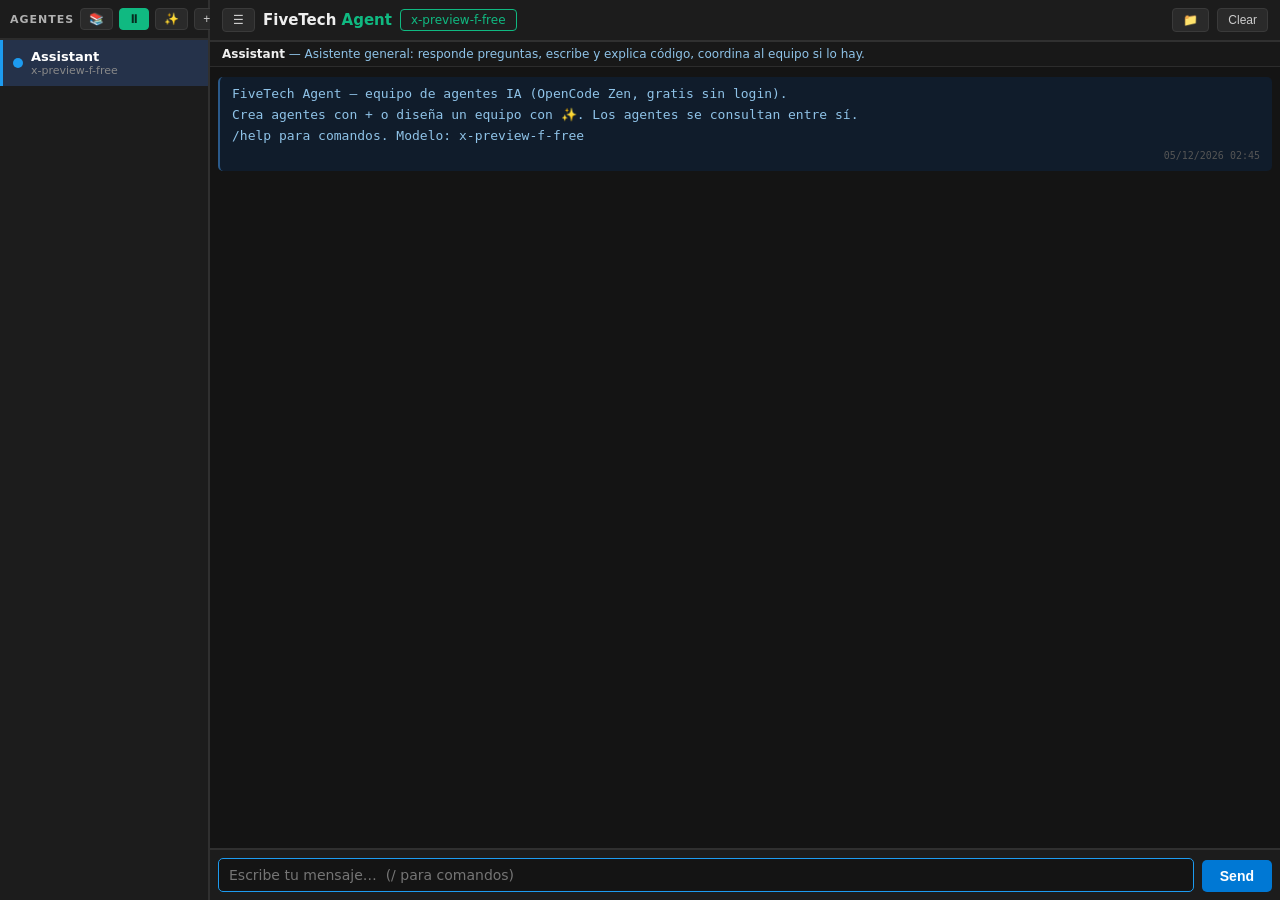
<file: agent.html>
<!DOCTYPE html>
<html lang="es">
<head>
<meta charset="UTF-8">
<meta name="viewport" content="width=device-width, initial-scale=1.0">
<meta name="theme-color" content="#141414">
<title>FiveTech Agent</title>
<style>
* { box-sizing: border-box; margin: 0; padding: 0; }
body {
  background: #141414; color: #fff;
  font-family: 'Segoe UI', system-ui, sans-serif;
  font-size: 15px; display: flex; flex-direction: row;
  height: 100vh; overflow: hidden;
}

/* ── sidebar de agentes ── */
#sidebar {
  width: 210px; flex-shrink: 0; background: #1c1c1c;
  border-right: 2px solid #303030;
  display: flex; flex-direction: column;
}
#sidebar.hidden { display: none; }
#sb-header {
  display: flex; align-items: center; gap: 6px;
  padding: 8px 10px; border-bottom: 2px solid #2c2c2c;
}
#sb-header .t { font-size: 11px; font-weight: 700; color: #b0b0b0;
  letter-spacing: 0.09em; text-transform: uppercase; flex: 1; }
.sb-btn {
  background: #2a2a2a; border: 1px solid #3a3a3a; color: #ccc;
  border-radius: 4px; padding: 3px 8px; font-size: 12px; cursor: pointer;
}
.sb-btn:hover { background: #353535; color: #fff; }
.sb-btn.on { background: #10b981; border-color: #10b981; color: #062b1f; font-weight: 700; }
#agent-list { flex: 1; overflow-y: auto; }
#agent-list::-webkit-scrollbar { width: 4px; }
#agent-list::-webkit-scrollbar-thumb { background: #404040; border-radius: 2px; }
.agent-item {
  display: flex; align-items: center; gap: 8px;
  padding: 9px 10px; cursor: pointer; border-left: 3px solid transparent;
}
.agent-item:hover { background: #232323; }
.agent-item.sel { background: #25324a; border-left-color: #1d9bf0; }
.agent-item .dot {
  width: 10px; height: 10px; border-radius: 50%; flex-shrink: 0;
}
.agent-item .info { flex: 1; min-width: 0; }
.agent-item .name { font-size: 13px; font-weight: 600;
  overflow: hidden; text-overflow: ellipsis; white-space: nowrap; }
.agent-item .model { font-size: 11px; color: #888;
  overflow: hidden; text-overflow: ellipsis; white-space: nowrap; }
.agent-item .busy-ind { color: #10b981; font-size: 12px; animation: pulse 1s infinite; }
@keyframes pulse { 50% { opacity: 0.3; } }
.agent-item .del {
  color: #666; font-size: 13px; padding: 0 2px; display: none;
  background: none; border: none; cursor: pointer;
}
.agent-item:hover .del { display: block; }
.agent-item .del:hover { color: #f48771; }

/* ── columna principal ── */
#main { flex: 1; min-width: 0; display: flex; flex-direction: column; }
#toolbar {
  display: flex; align-items: center; gap: 8px;
  padding: 8px 12px; background: #1c1c1c;
  border-bottom: 2px solid #303030; flex-shrink: 0;
}
#toolbar .title { font-weight: 600; font-size: 15px; color: #efefef; }
#toolbar .title span { color: #10b981; }
#toolbar .spacer { flex: 1; }
.tb-btn {
  background: #2a2a2a; border: 1px solid #3a3a3a; color: #ccc;
  border-radius: 4px; padding: 4px 10px; font-size: 12px;
  cursor: pointer; white-space: nowrap;
}
.tb-btn:hover { background: #353535; color: #fff; }
#role-bar {
  flex-shrink: 0; padding: 5px 12px; background: #181818;
  border-bottom: 1px solid #2c2c2c; font-size: 12px; color: #8fc3e8;
  overflow: hidden; text-overflow: ellipsis; white-space: nowrap;
}
#role-bar b { color: #efefef; }
#team-desc {
  font-size: 12px; color: #8fc3e8; background: #101c2b;
  border: 1px solid #2b5a8a; border-radius: 4px; padding: 3px 10px;
  max-width: 28vw; overflow: hidden; text-overflow: ellipsis;
  white-space: nowrap; display: none; cursor: pointer;
}
#model-tag {
  font-size: 12px; color: #10b981; background: #1e1e1e;
  border: 1px solid #10b981; border-radius: 4px; padding: 3px 10px;
  cursor: pointer; max-width: 30vw; overflow: hidden;
  text-overflow: ellipsis; white-space: nowrap;
}

#messages {
  flex: 1; overflow-y: auto; padding: 10px 8px 24px;
  display: flex; flex-direction: column; gap: 8px;
}
#messages::-webkit-scrollbar { width: 5px; }
#messages::-webkit-scrollbar-track { background: transparent; }
#messages::-webkit-scrollbar-thumb { background: #333; border-radius: 3px; }
.msg {
  padding: 9px 12px; border-radius: 5px; line-height: 1.6;
  word-break: break-word; font-size: 14px; position: relative;
}
.msg.user {
  background: #0078d4; color: #fff; align-self: flex-end;
  max-width: 92%; white-space: pre-wrap; font-weight: 500; padding-right: 38px;
}
.msg.bot { background: #1e1e1e; border-left: 3px solid #10b981; }
.msg.peer {
  background: #181818; color: #b8c4d0; font-size: 13px;
  border-left: 3px dashed #3a5a7a; white-space: pre-wrap;
}
.msg.sys {
  background: #101c2b; color: #8fc3e8; font-size: 13px;
  padding: 7px 12px; border-left: 2px solid #2b5a8a;
  font-family: 'Cascadia Code', 'Consolas', monospace; white-space: pre-wrap;
}
.msg.err {
  background: #2b1010; color: #f48771; font-size: 13px;
  padding: 7px 12px; border-left: 2px solid #8a3a3a; white-space: pre-wrap;
}
.msg:hover .copy-btn { opacity: 1; }
.copy-btn {
  position: absolute; top: 5px; right: 6px; opacity: 0;
  transition: opacity 0.15s; background: rgba(255,255,255,0.12);
  border: none; border-radius: 4px; color: #bbb; font-size: 11px;
  padding: 2px 7px; cursor: pointer; line-height: 1.7; user-select: none;
}
.copy-btn:hover { background: rgba(255,255,255,0.22); color: #fff; }
.copy-btn.ok { color: #4ec94e; }
.usage { color: #666; font-size: 11px; margin-top: 6px; font-family: monospace; }
.ts { color: #555; font-size: 10px; text-align: right; font-family: monospace; margin-top: 2px; }
.msg pre {
  background: #0d0d0d; border: 1px solid #2c2c2c; border-radius: 4px;
  padding: 8px 10px; overflow-x: auto; margin: 6px 0;
  font-family: 'Cascadia Code', 'Consolas', monospace; font-size: 13px;
}
.msg code {
  background: #0d0d0d; border-radius: 3px; padding: 1px 5px;
  font-family: 'Cascadia Code', 'Consolas', monospace; font-size: 13px;
}
.msg pre code { background: none; padding: 0; }
.msg h1, .msg h2, .msg h3 { margin: 10px 0 6px; line-height: 1.3; }
.msg h1 { font-size: 18px; } .msg h2 { font-size: 16px; } .msg h3 { font-size: 15px; }
.msg ul, .msg ol { margin: 4px 0 4px 22px; }
.msg a { color: #4da3ff; }
.msg table { border-collapse: collapse; margin: 6px 0; }
.msg th, .msg td { border: 1px solid #3a3a3a; padding: 4px 10px; font-size: 13px; }
.msg th { background: #252525; }
#thinking {
  display: none; color: #888; font-style: italic;
  padding: 6px 12px; font-size: 13px;
}

#input-area {
  flex-shrink: 0; background: #1c1c1c; border-top: 2px solid #303030;
  padding: 8px; display: flex; gap: 8px; align-items: flex-end;
}
#prompt {
  flex: 1; background: #141414; color: #fff; border: 1px solid #3a3a3a;
  border-radius: 5px; padding: 8px 10px; font-size: 14px;
  font-family: inherit; resize: none; max-height: 140px; outline: none;
}
#prompt:focus { border-color: #1d9bf0; }
#send-btn {
  background: #0078d4; border: none; color: #fff; border-radius: 5px;
  padding: 8px 18px; font-size: 14px; font-weight: 600; cursor: pointer;
}
#send-btn:hover { background: #1481d6; }
#send-btn.cancel { background: #a1260d; }
#send-btn:disabled { background: #333; color: #777; cursor: default; }

#cmd-list {
  position: absolute; bottom: 60px; left: 10px; right: 10px;
  background: #1e1e1e; border: 1px solid #3a3a3a; border-radius: 6px;
  max-height: 260px; overflow-y: auto; display: none; z-index: 20;
}
#cmd-list .cmd-item { padding: 8px 12px; cursor: pointer; font-size: 13px; }
#cmd-list .cmd-item:hover, #cmd-list .cmd-item.sel { background: #094771; }
#cmd-list .cmd-item .desc { color: #888; margin-left: 8px; }

/* ── modal nuevo agente ── */
#modal-bg, #team-bg {
  position: fixed; inset: 0; background: rgba(0,0,0,0.6);
  display: none; align-items: center; justify-content: center; z-index: 30;
}
#modal-bg.open, #team-bg.open { display: flex; }
#modal {
  background: #1e1e1e; border: 1px solid #3a3a3a; border-radius: 8px;
  padding: 18px; width: 90%; max-width: 420px;
  display: flex; flex-direction: column; gap: 10px;
}
#modal h3 { font-size: 15px; }
#modal input, #modal textarea {
  background: #141414; color: #fff; border: 1px solid #3a3a3a;
  border-radius: 5px; padding: 8px 10px; font-size: 14px;
  font-family: inherit; outline: none; resize: none;
}
#modal input:focus, #modal textarea:focus { border-color: #1d9bf0; }
#modal .row { display: flex; gap: 8px; justify-content: flex-end; }
.msg.tool {
  background: #0d1a16; color: #9fd8c9; font-size: 12px;
  border-left: 2px solid #10b981; white-space: pre-wrap;
  font-family: 'Cascadia Code', 'Consolas', monospace; padding: 6px 12px;
}
#ask-bg, #skills-bg, #files-bg {
  position: fixed; inset: 0; background: rgba(0,0,0,0.6);
  display: none; align-items: center; justify-content: center; z-index: 30;
}
#ask-bg.open, #skills-bg.open, #files-bg.open { display: flex; }
#skills-list, #files-list {
  max-height: 40vh; overflow-y: auto; display: flex;
  flex-direction: column; gap: 6px;
}
.skill-item, .file-item {
  background: #141414; border: 1px solid #3a3a3a; border-radius: 5px;
  padding: 8px 10px; font-size: 13px; cursor: pointer;
}
.skill-item:hover, .file-item:hover { border-color: #1d9bf0; }
.skill-item .sk-name { font-weight: 600; color: #10b981; }
.skill-item .sk-desc { color: #999; font-size: 12px; margin-top: 2px; }
.skill-item.off .sk-name { color: #777; }
.skill-item .sk-actions { float: right; }
#file-view {
  background: #0d0d0d; border: 1px solid #2c2c2c; border-radius: 5px;
  padding: 8px 10px; font-family: 'Cascadia Code', monospace; font-size: 12px;
  max-height: 30vh; overflow: auto; white-space: pre-wrap; display: none;
}
#ask-opts { display: flex; flex-direction: column; gap: 8px; }
#ask-opts .tb-btn { padding: 8px 12px; font-size: 14px; text-align: left; }
</style>
</head>
<body>

<div id="sidebar">
  <div id="sb-header">
    <div class="t">Agentes</div>
    <button class="sb-btn" id="btn-skills" title="Skills del equipo">📚</button>
    <button class="sb-btn" id="btn-ambient" title="Modo ambiente: los agentes hablan solos cada cierto tiempo">⏵</button>
    <button class="sb-btn" id="btn-team" title="Diseñar equipo con IA">✨</button>
    <button class="sb-btn" id="btn-new" title="Nuevo agente">+</button>
  </div>
  <div id="agent-list"></div>
</div>

<div id="main">
  <div id="toolbar">
    <button class="tb-btn" id="btn-sb" title="Mostrar/ocultar agentes">☰</button>
    <div class="title">FiveTech <span>Agent</span></div>
    <div id="model-tag" title="Cambiar modelo del agente actual">…</div>
    <div id="team-desc" title="Objetivo del grupo de trabajo"></div>
    <div class="spacer"></div>
    <button class="tb-btn" id="btn-files" title="Archivos del workspace">📁</button>
    <button class="tb-btn" id="btn-clear" title="Limpiar chat del agente actual">Clear</button>
  </div>
  <div id="role-bar"></div>

  <div id="messages"></div>
  <div id="thinking">Thinking…</div>

  <div id="input-area">
    <textarea id="prompt" rows="1" placeholder="Escribe tu mensaje…  (/ para comandos)"></textarea>
    <button id="send-btn">Send</button>
  </div>
</div>

<div id="cmd-list"></div>

<div id="modal-bg">
  <div id="modal">
    <h3>Nuevo agente</h3>
    <input id="na-name" placeholder="Nombre (ej. Coder)" maxlength="24">
    <textarea id="na-role" rows="3" placeholder="Rol / system prompt (ej. Experto en JavaScript, escribe y revisa código)"></textarea>
    <input id="na-model" placeholder="Modelo (vacío = Ox Alpha Free)">
    <div class="row">
      <button class="tb-btn" id="na-cancel">Cancelar</button>
      <button class="tb-btn" id="na-ok" style="background:#0078d4;color:#fff;border-color:#0078d4">Crear</button>
    </div>
  </div>
</div>

<div id="team-bg">
  <div id="modal">
    <h3>✨ Nuevo equipo</h3>
    <textarea id="tm-topic" rows="3" placeholder="¿Para qué objetivo? (ej. desarrollar una web de ventas, implantar un ERP)"></textarea>
    <div class="row">
      <button class="tb-btn" id="tm-cancel">Cancelar</button>
      <button class="tb-btn" id="tm-ok" style="background:#0078d4;color:#fff;border-color:#0078d4">Diseñar</button>
    </div>
  </div>
</div>

<div id="skills-bg">
  <div id="modal" style="max-width:520px">
    <h3>📚 Skills del equipo</h3>
    <div id="skills-list"></div>
    <h3 style="font-size:13px;color:#999">Nuevo skill</h3>
    <input id="sk-name" placeholder="nombre (sin espacios)" maxlength="30">
    <input id="sk-desc" placeholder="descripción corta">
    <input id="sk-triggers" placeholder="triggers regex separados por coma (ej. revisa,review)">
    <textarea id="sk-body" rows="4" placeholder="Instrucciones del skill (markdown). Se inyectan como system prompt al activarse."></textarea>
    <div class="row">
      <button class="tb-btn" id="sk-add">Añadir</button>
      <button class="tb-btn" id="sk-close">Cerrar</button>
    </div>
  </div>
</div>

<div id="files-bg">
  <div id="modal" style="max-width:520px">
    <h3>📁 Workspace</h3>
    <div id="files-list"></div>
    <pre id="file-view"></pre>
    <div class="row">
      <button class="tb-btn" id="fl-download">Descargar todo (.txt)</button>
      <button class="tb-btn" id="fl-reset" style="border-color:#a1260d;color:#f48771">Reset</button>
      <button class="tb-btn" id="fl-close">Cerrar</button>
    </div>
  </div>
</div>

<script>
'use strict';

/* ================= Config ================= */
const CFG_KEY = 'termux-agent-config';
const AGENTS_KEY = 'termux-agent-agents';
const TEAM_KEY = 'termux-agent-team';
const CURRENT_KEY = 'termux-agent-current';
const PROMPT_HIST_KEY = 'termux-agent-prompts';
const DEFAULT_ENDPOINT = 'https://api.fivetechsoft.com/zen/v1';
const DEFAULT_MODEL = 'x-preview-f-free';   // Ox Alpha Free
const FREE_MODELS = [DEFAULT_MODEL, 'hy3-free', 'laguna-s-2.1-free', 'nemotron-3-ultra-free',
                     'nemotron-3.5-lightning-free', 'mimo-v2.5-free', 'deepseek-v4-flash-free'];
const PALETTE = ['#1d9bf0', '#00ba7c', '#f91880', '#ff7a00', '#7856ff', '#e7b008'];
const ASK_BUDGET = 8;          // máx. consultas entre agentes por turno de usuario
const HIST_MSGS = 12;          // mensajes de historial que ve cada agente

const ASK_PROMPT =
  'Puedes hablar con CUALQUIER agente del equipo. Para preguntarles escribe EXACTAMENTE:\n' +
  '[[ASK:Nombre]]\ntu pregunta\n[[/ASK]]\n' +
  'Ejemplo:\n[[ASK:Coder]]\nRevisa esta función, ¿ves algún bug?\n[[/ASK]]\n' +
  'Usa el Nombre tal cual aparece en Equipo. Varios ASK si hace falta.\n' +
  'Si el usuario saluda al equipo, pide opiniones o se dirige a varios, DEBES lanzar un ASK a cada uno ANTES de responder.\n' +
  'No inventes lo que dirían: pregúntales. Luego resume al usuario.\n' +
  'NUNCA te consultes a ti mismo: el Nombre del ASK debe ser el de OTRO agente del Equipo.';

function loadCfg() {
  try { return JSON.parse(localStorage.getItem(CFG_KEY) || '{}'); } catch (e) { return {}; }
}
function saveCfg(c) { localStorage.setItem(CFG_KEY, JSON.stringify(c)); }
const cfg = loadCfg();
const endpoint = () => cfg.endpoint || DEFAULT_ENDPOINT;
const apiKey = () => cfg.apiKey || 'public';

/* ================= Estado ================= */
let agents = [];        // {id,name,role,model,color,level,reports,leads,msgs:[{r,t,usage}],busy}
let currentId = null;
let askBudget = ASK_BUDGET;
let abortCtrl = null;
let promptHistory = [];
let promptHistIdx = -1;

const $ = id => document.getElementById(id);
const messagesEl = $('messages'), promptEl = $('prompt'), sendBtn = $('send-btn');
const thinkingEl = $('thinking'), cmdList = $('cmd-list'), modelTag = $('model-tag');
const agentListEl = $('agent-list');

const cur = () => agents.find(a => a.id === currentId) || null;

function nextColor() { return PALETTE[agents.length % PALETTE.length]; }
function uid() { return 'a' + Date.now().toString(36) + Math.floor(Math.random() * 1e4).toString(36); }

function newAgent(name, role, mdl) {
  const a = {
    id: uid(), name: name.trim(), role: role.trim(),
    model: (mdl || '').trim() || DEFAULT_MODEL,
    color: nextColor(), level: 0, reports: '', leads: '',
    msgs: [], busy: false
  };
  agents.push(a);
  saveAgents();
  return a;
}

function saveAgents() {
  try {
    localStorage.setItem(AGENTS_KEY, JSON.stringify(agents.map(a => ({
      id: a.id, name: a.name, role: a.role, model: a.model, color: a.color,
      level: a.level, reports: a.reports, leads: a.leads,
      msgs: a.msgs.slice(-60)
    }))));
    localStorage.setItem(CURRENT_KEY, currentId || '');
  } catch (e) {}
}

function loadAgents() {
  try {
    const arr = JSON.parse(localStorage.getItem(AGENTS_KEY) || '[]');
    if (Array.isArray(arr) && arr.length) {
      agents = arr.map(a => Object.assign(a, { busy: false }));
      currentId = localStorage.getItem(CURRENT_KEY) || agents[0].id;
      if (!cur()) currentId = agents[0].id;
      return;
    }
  } catch (e) {}
  const a = newAgent('Assistant', 'Asistente general: responde preguntas, escribe y explica código, coordina al equipo si lo hay.', DEFAULT_MODEL);
  currentId = a.id;
}

/* ================= Utilidades ================= */
function esc(s) {
  return s.replace(/&/g, '&amp;').replace(/</g, '&lt;').replace(/>/g, '&gt;');
}

function renderMd(src) {
  const blocks = [];
  let s = src.replace(/```(\w*)\n?([\s\S]*?)```/g, (m, lang, code) => {
    blocks.push('<pre><code>' + esc(code.replace(/\n$/, '')) + '</code></pre>');
    return ' B' + (blocks.length - 1) + ' ';
  });
  s = esc(s);
  s = s.replace(/`([^`\n]+)`/g, '<code>$1</code>');
  s = s.replace(/\*\*([^*]+)\*\*/g, '<b>$1</b>');
  s = s.replace(/\*([^*\n]+)\*/g, '<i>$1</i>');
  s = s.replace(/\[([^\]]+)\]\((https?:[^)\s]+)\)/g, '<a href="$2" target="_blank" rel="noopener">$1</a>');
  const lines = s.split('\n');
  const out = [];
  let list = null;
  const closeList = () => { if (list) { out.push('</' + list + '>'); list = null; } };
  for (let i = 0; i < lines.length; i++) {
    const ln = lines[i];
    if (/^ B\d+ $/.test(ln.trim())) { closeList(); out.push(ln.trim()); continue; }
    const h = ln.match(/^(#{1,3})\s+(.*)$/);
    if (h) { closeList(); out.push('<h' + h[1].length + '>' + h[2] + '</h' + h[1].length + '>'); continue; }
    if (/^\s*---+\s*$/.test(ln)) { closeList(); out.push('<hr>'); continue; }
    const ul = ln.match(/^\s*[-*]\s+(.*)$/);
    if (ul) { if (list !== 'ul') { closeList(); out.push('<ul>'); list = 'ul'; } out.push('<li>' + ul[1] + '</li>'); continue; }
    const ol = ln.match(/^\s*\d+[.)]\s+(.*)$/);
    if (ol) { if (list !== 'ol') { closeList(); out.push('<ol>'); list = 'ol'; } out.push('<li>' + ol[1] + '</li>'); continue; }
    closeList();
    out.push(ln === '' ? '' : ln + '<br>');
  }
  closeList();
  let html = out.join('\n');
  html = html.replace(/ B(\d+) /g, (m, i) => blocks[+i]);
  return html;
}

/* ================= Render ================= */
function fmtTs(ts) {
  const d = new Date(ts);
  const p = n => String(n).padStart(2, '0');
  return p(d.getDate()) + '/' + p(d.getMonth() + 1) + '/' + d.getFullYear() +
         ' ' + p(d.getHours()) + ':' + p(d.getMinutes());
}

function bubbleEl(msg) {
  const div = document.createElement('div');
  div.className = 'msg ' + msg.r;
  div.dataset.raw = msg.t;
  if (msg.r === 'bot') div.innerHTML = renderMd(msg.t);
  else div.textContent = msg.t;
  if (msg.usage) {
    const u = document.createElement('div');
    u.className = 'usage';
    u.textContent = msg.usage;
    div.appendChild(u);
  }
  if (msg.ts) {
    const t = document.createElement('div');
    t.className = 'ts';
    t.textContent = fmtTs(msg.ts);
    div.appendChild(t);
  }
  const cp = document.createElement('button');
  cp.className = 'copy-btn'; cp.textContent = '⎘'; cp.title = 'Copiar';
  cp.onclick = () => {
    navigator.clipboard.writeText(div.dataset.raw).then(() => {
      cp.textContent = '✓'; cp.classList.add('ok');
      setTimeout(() => { cp.textContent = '⎘'; cp.classList.remove('ok'); }, 1200);
    });
  };
  div.appendChild(cp);
  return div;
}

function renderChat() {
  messagesEl.innerHTML = '';
  const a = cur();
  if (!a) return;
  for (const m of a.msgs) messagesEl.appendChild(bubbleEl(m));
  messagesEl.scrollTop = messagesEl.scrollHeight;
}

function addMsgTo(agent, msg) {
  if (!msg.ts) msg.ts = Date.now();
  agent.msgs.push(msg);
  saveAgents();
  if (agent.id === currentId) {
    messagesEl.appendChild(bubbleEl(msg));
    messagesEl.scrollTop = messagesEl.scrollHeight;
  }
  return msg;
}

function renderSidebar() {
  agentListEl.innerHTML = '';
  for (const a of agents) {
    const item = document.createElement('div');
    item.className = 'agent-item' + (a.id === currentId ? ' sel' : '');
    const lvl = a.level === 1 ? ' ★' : '';
    item.innerHTML =
      '<div class="dot" style="background:' + a.color + '"></div>' +
      '<div class="info"><div class="name"></div><div class="model"></div></div>';
    item.querySelector('.name').textContent = a.name + lvl;
    item.querySelector('.model').textContent = a.model;
    if (a.busy) {
      const b = document.createElement('span');
      b.className = 'busy-ind'; b.textContent = '●';
      item.appendChild(b);
    }
    const edit = document.createElement('button');
    edit.className = 'del'; edit.textContent = '✎'; edit.title = 'Editar agente';
    edit.onclick = e => {
      e.stopPropagation();
      openAgentModal(a);
    };
    item.appendChild(edit);
    const del = document.createElement('button');
    del.className = 'del'; del.textContent = '✕'; del.title = 'Eliminar agente';
    del.onclick = e => {
      e.stopPropagation();
      if (agents.length <= 1) { addMsgTo(a, { r: 'sys', t: 'Debe quedar al menos un agente.' }); return; }
      if (!confirm('¿Eliminar al agente "' + a.name + '" y su historial?')) return;
      agents = agents.filter(x => x.id !== a.id);
      if (currentId === a.id) currentId = agents[0].id;
      saveAgents(); renderSidebar(); renderChat(); updateModelTag(); updateRoleBar();
    };
    item.appendChild(del);
    item.onclick = () => selectAgent(a.id);
    agentListEl.appendChild(item);
  }
}

function updateRoleBar() {
  const a = cur();
  $('role-bar').innerHTML = a ? '<b>' + esc(a.name) + (a.level === 1 ? ' ★' : '') + '</b> — ' + esc(a.role) : '';
}

function selectAgent(id) {
  currentId = id;
  saveAgents();
  renderSidebar();
  renderChat();
  updateModelTag();
  updateRoleBar();
  updateSendBtn();
  promptEl.focus();
}

function updateModelTag() {
  const a = cur();
  modelTag.textContent = a ? a.model : '…';
}

function updateSendBtn() {
  const a = cur();
  const anyBusy = agents.some(x => x.busy);
  sendBtn.disabled = !a || (a.busy && !abortCtrl);
  if (anyBusy && abortCtrl) { sendBtn.disabled = false; sendBtn.textContent = 'Cancel'; sendBtn.classList.add('cancel'); }
  else { sendBtn.textContent = 'Send'; sendBtn.classList.remove('cancel'); }
}

/* ================= Prompts de agente ================= */
function roster(exceptId) {
  const others = agents.filter(a => a.id !== exceptId);
  if (!others.length) return '';
  return 'Equipo:\n' + others.map(a => {
    let s = '- ' + a.name;
    if (a.level) s += ' [L' + a.level + ']';
    if (a.reports) s += ' reporta a ' + a.reports;
    if (a.leads) s += ' dirige a ' + a.leads;
    s += ': ' + a.role.slice(0, 90);
    return s;
  }).join('\n') + '\n\n';
}

function fullSystem(agent, allowAsk) {
  let s = agent.role;
  if (agents.length > 1) s += '\n\n' + roster(agent.id);
  if (agents.length > 1) {
    s += allowAsk ? ASK_PROMPT
                  : 'Te escribe otro agente del equipo. Responde directo y breve. No uses ASK.';
    s += '\n\n';
  }
  s += toolsSystem() + skillsSystem();
  if (agent.memory) s += 'Tu memoria persistente:\n' + agent.memory + '\n\n';
  s += 'Responde en el idioma del usuario.';
  return s;
}

function packHistory(agent, newUserText) {
  const lines = agent.msgs.slice(-HIST_MSGS).map(m => {
    const p = m.r === 'user' ? 'Usuario' : m.r === 'bot' ? agent.name : m.r === 'peer' ? 'Equipo' : null;
    return p ? p + ': ' + m.t : null;
  }).filter(Boolean);
  lines.push('Usuario: ' + newUserText);
  return lines.join('\n\n');
}

/* ================= Red: streaming con fallback silencioso ================= */
async function fetchStream(m, messages, onDelta, signal) {
  const resp = await fetch(endpoint() + '/chat/completions', {
    method: 'POST',
    headers: { 'Content-Type': 'application/json', 'Authorization': 'Bearer ' + apiKey() },
    body: JSON.stringify({ model: m, messages, max_tokens: 4096, stream: true }),
    signal
  });
  if (!resp.ok) throw new Error('HTTP ' + resp.status);
  const ctype = resp.headers.get('content-type') || '';
  if (!ctype.includes('event-stream')) {
    const data = await resp.json();
    const txt = data.choices?.[0]?.message?.content || '';
    if (txt) onDelta(txt);
    return data.usage || null;
  }
  const reader = resp.body.getReader();
  const dec = new TextDecoder();
  let buf = '', usage = null;
  for (;;) {
    const { done, value } = await reader.read();
    if (done) break;
    buf += dec.decode(value, { stream: true });
    let nl;
    while ((nl = buf.indexOf('\n')) >= 0) {
      const line = buf.slice(0, nl).trim();
      buf = buf.slice(nl + 1);
      if (!line.startsWith('data:')) continue;
      const payload = line.slice(5).trim();
      if (payload === '[DONE]') continue;
      try {
        const j = JSON.parse(payload);
        const d = j.choices?.[0]?.delta?.content;
        if (d) onDelta(d);
        if (j.usage) usage = j.usage;
      } catch (e) {}
    }
  }
  return usage;
}

/* Llama a un agente con streaming; devuelve {text, usage, usedModel} o null si falló todo */
async function callAgent(agent, userText, allowAsk, signal) {
  const sys = { role: 'system', content: fullSystem(agent, allowAsk) };
  const usr = { role: 'user', content: packHistory(agent, userText) };
  const candidates = [agent.model].concat(FREE_MODELS.filter(m => m !== agent.model));

  let div = null, acc = '', usage = null;
  const isView = agent.id === currentId;

  for (const m of candidates) {
    div = null; acc = ''; usage = null;
    try {
      usage = await fetchStream(m, [sys, usr], delta => {
        if (!div) {
          thinkingEl.style.display = 'none';
          if (isView) {
            div = bubbleEl({ r: 'bot', t: '' });
            messagesEl.appendChild(div);
          } else div = true;
        }
        acc += delta;
        if (div !== true) {
          div.dataset.raw = acc;
          div.innerHTML = renderMd(acc);
          messagesEl.scrollTop = messagesEl.scrollHeight;
        }
      }, signal);
      if (acc) {
        return { text: acc, usage, usedModel: m, liveDiv: div !== true ? div : null };
      }
    } catch (e) {
      if (e.name === 'AbortError') throw e;
      if (div && div !== true && !acc) div.remove();
      /* siguiente modelo */
    }
  }
  if (div && div !== true && !acc) div.remove();
  return null;
}

/* ================= Workspace virtual (VFS) ================= */
const VFS_KEY = 'termux-agent-vfs';
const TODO_KEY = 'termux-agent-todo';
function vfsLoad() { try { return JSON.parse(localStorage.getItem(VFS_KEY) || '{}'); } catch (e) { return {}; } }
function vfsSave(fs) { try { localStorage.setItem(VFS_KEY, JSON.stringify(fs)); } catch (e) {} }

/* ================= Skills ================= */
const SKILLS_KEY = 'termux-agent-skills';
function skills() { try { return JSON.parse(localStorage.getItem(SKILLS_KEY) || '[]'); } catch (e) { return []; } }
function saveSkills(l) { try { localStorage.setItem(SKILLS_KEY, JSON.stringify(l)); } catch (e) {} }
function activateSkill(name) {
  const l = skills();
  const s = l.find(x => x.name === name);
  if (s && !s.active) { s.active = true; saveSkills(l); }
}

/* ================= Tools (estilo MCP) =================
   El modelo emite [[TOOL:nombre]]{"arg":"valor"}[[/TOOL]] y el host
   ejecuta y devuelve el resultado. Errores siempre como "Error: ..." */
const TOOLS = {
  read: { params: 'path*, offset, max_lines', desc: 'lee un archivo del workspace', handler: async a => {
    const fs = vfsLoad();
    if (!(a.path in fs)) return 'Error: file not found: ' + a.path;
    const lines = fs[a.path].split('\n');
    const off = Math.max(0, a.offset | 0);
    const max = a.max_lines ? Math.min(2000, a.max_lines | 0) : 2000;
    const sel = lines.slice(off, off + max);
    if (!sel.length) return '(empty, or offset past end of file)';
    let out = sel.map((l, i) => String(off + i + 1).padStart(6) + '\t' + l.slice(0, 2000)).join('\n');
    if (off + max < lines.length) out += '\n[truncated: ' + (lines.length - off - max) + ' more lines]';
    return out;
  }},
  write: { params: 'path*, content*', desc: 'escribe (sobrescribe) un archivo', handler: async a => {
    const fs = vfsLoad();
    fs[a.path] = String(a.content);
    vfsSave(fs);
    return 'Wrote ' + String(a.content).length + ' bytes to ' + a.path;
  }},
  edit: { params: 'path*, old_string*, new_string*, replace_all', desc: 'reemplazo exacto en un archivo', handler: async a => {
    const fs = vfsLoad();
    if (!(a.path in fs)) return 'Error: file not found: ' + a.path;
    const cur = fs[a.path];
    const n = cur.split(a.old_string).length - 1;
    if (n === 0) return 'Error: old_string not found';
    if (n > 1 && !a.replace_all) return 'Error: old_string not unique (' + n + ' matches); set replace_all or add context';
    fs[a.path] = a.replace_all ? cur.split(a.old_string).join(a.new_string) : cur.replace(a.old_string, a.new_string);
    vfsSave(fs);
    return 'Edited ' + a.path + ' (' + (a.replace_all ? n : 1) + ' replacements)';
  }},
  glob: { params: 'pattern*', desc: 'lista archivos del workspace por máscara', handler: async a => {
    const fs = vfsLoad();
    const re = new RegExp('^' + String(a.pattern).replace(/[.+^${}()|[\]\\]/g, '\\$&').replace(/\*/g, '.*').replace(/\?/g, '.') + '$');
    const out = Object.keys(fs).filter(p => re.test(p.split('/').pop())).sort();
    if (!out.length) return 'No matches for ' + a.pattern;
    return out.slice(0, 200).join('\n') + (out.length > 200 ? '\n[truncated: more matches]' : '');
  }},
  grep: { params: 'pattern*, path', desc: 'busca texto (regex) en archivos del workspace', handler: async a => {
    const fs = vfsLoad();
    let re;
    try { re = new RegExp(a.pattern, 'i'); } catch (e) { return 'Error: invalid regex'; }
    const out = [];
    for (const p of Object.keys(fs).sort()) {
      if (a.path && !p.startsWith(a.path)) continue;
      fs[p].split('\n').forEach((l, i) => { if (re.test(l) && out.length < 200) out.push(p + ':' + (i + 1) + ':' + l); });
    }
    return out.length ? out.join('\n') : 'No matches for ' + a.pattern;
  }},
  web_fetch: { params: 'url*', desc: 'descarga una URL (HTML/texto, cap 30 KB)', handler: async a => {
    const resp = await fetch('https://api.fivetechsoft.com/webfetch.php?url=' + encodeURIComponent(a.url));
    const txt = await resp.text();
    if (!resp.ok) return 'Error: HTTP ' + resp.status + ': ' + txt.slice(0, 200);
    return txt;
  }},
  web_search: { params: 'query*, max_results', desc: 'busca en Wikipedia (ES y EN); para otras webs usa web_fetch con la URL', handler: async a => {
    const max = Math.min(20, a.max_results | 0 || 8);
    const out = [];
    for (const lang of ['es', 'en']) {
      const u = 'https://' + lang + '.wikipedia.org/w/api.php?action=query&list=search&srsearch=' +
        encodeURIComponent(a.query) + '&format=json&srlimit=' + max;
      let resp;
      try { resp = await fetch('https://api.fivetechsoft.com/webfetch.php?url=' + encodeURIComponent(u)); }
      catch (e) { continue; }
      if (!resp.ok) continue;
      let j;
      try { j = JSON.parse(await resp.text()); } catch (e) { continue; }
      for (const r of ((j.query && j.query.search) || [])) {
        if (out.length >= max) break;
        const snip = r.snippet.replace(/<[^>]+>/g, '');
        out.push(r.title + ' [' + lang + ']\n' + snip + '\nhttps://' + lang + '.wikipedia.org/wiki/' + encodeURIComponent(r.title.replace(/ /g, '_')));
      }
      if (out.length >= max) break;
    }
    return out.length ? out.join('\n\n') : 'Sin resultados para: ' + a.query + ' (prueba web_fetch con una URL concreta)';
  }},
  memory: { params: 'operation* (append|read|clear), text', desc: 'memoria persistente del agente', handler: async (a, agent) => {
    agent.memory = agent.memory || '';
    if (a.operation === 'append') { agent.memory += (agent.memory ? '\n' : '') + (a.text || ''); saveAgents(); return 'Remembered.'; }
    if (a.operation === 'clear') { agent.memory = ''; saveAgents(); return 'Memory cleared.'; }
    return agent.memory || '(memory is empty)';
  }},
  todo_write: { params: 'todos* (array de {text, status})', desc: 'actualiza la lista de tareas del equipo', handler: async a => {
    const list = Array.isArray(a.todos) ? a.todos : [];
    try { localStorage.setItem(TODO_KEY, JSON.stringify(list)); } catch (e) {}
    if (!list.length) return '(todo list cleared)';
    return list.map(t => (t.status === 'completed' ? '[x] ' : t.status === 'in_progress' ? '[>] ' : '[ ] ') + t.text).join('\n');
  }},
  ask_user: { params: 'question*, options* (2-4)', desc: 'pregunta al usuario con opciones', handler: async a => {
    return await askUserModal(a.question, Array.isArray(a.options) ? a.options : []);
  }},
  use_skill: { params: 'name*', desc: 'activa un skill y recibe sus instrucciones', handler: async a => {
    const sk = skills().find(s => s.name === a.name);
    if (!sk) return "Error: skill '" + a.name + "' not found";
    activateSkill(sk.name);
    return "Skill '" + sk.name + "' activated. Follow these instructions:\n\n" + sk.body;
  }}
};
const TOOL_MAX_OUTPUT = 8000;

function toolsSystem() {
  return 'Herramientas disponibles. Para usar una herramienta escribe EXACTAMENTE:\n' +
    '[[TOOL:nombre]]{"param":"valor"}[[/TOOL]]\n' +
    'Ejemplo:\n[[TOOL:write]]{"path":"notas.md","content":"# Notas"}[[/TOOL]]\n' +
    'Puedes usar varias en un mensaje. Tras ejecutarse recibirás los resultados y continuarás.\n' +
    'Tools:\n' + Object.keys(TOOLS).map(k => '- ' + k + '(' + TOOLS[k].params + '): ' + TOOLS[k].desc).join('\n') + '\n\n';
}

function skillsSystem() {
  const list = skills();
  if (!list.length) return '';
  let s = 'Skills disponibles (actívalos con la tool use_skill solo cuando apliquen claramente):\n' +
    list.map(x => '- ' + x.name + ': ' + x.description).join('\n') + '\n';
  for (const x of list.filter(x => x.active)) {
    s += '\nSkill "' + x.name + '" ACTIVO — sigue estas instrucciones:\n' + x.body + '\n';
  }
  return s + '\n';
}

function extractTools(text) {
  const calls = [];
  const re = /\[\[TOOL:([^\]\n]+?)\]\]?\s*([\s\S]*?)(?:\[\[\/TOOL\]\]?|(?=\[\[TOOL:)|$)/gi;
  let m;
  while ((m = re.exec(text)) !== null) {
    const name = m[1].trim();
    let args = {};
    const raw = m[2].trim();
    if (raw) { try { args = JSON.parse(raw); } catch (e) { args = { _raw: raw }; } }
    if (TOOLS[name]) calls.push({ name, args });
    if (m[0].length === 0) re.lastIndex++;
  }
  /* formato nativo de algunos modelos: <tool_call>nombre<arg_key>k</arg_key><arg_value>v</arg_value>...</tool_call>
     o bien <tool_call>{"name":"...","arguments":{...}}</tool_call> */
  const re2 = /<tool_call>\s*([\s\S]*?)(?:<\/tool_call>|(?=<tool_call>)|$)/gi;
  while ((m = re2.exec(text)) !== null) {
    const body = m[1].trim();
    let name = null, args = {};
    if (body.startsWith('{')) {
      try {
        const j = JSON.parse(body);
        name = j.name || j.tool;
        args = j.arguments || j.args || j.parameters || {};
      } catch (e) {}
    } else {
      const nm = body.match(/^([A-Za-z_][\w-]*)/);
      if (nm) name = nm[1];
      const argRe = /<arg_key>([\s\S]*?)<\/arg_key>\s*<arg_value>([\s\S]*?)<\/arg_value>/gi;
      let am;
      while ((am = argRe.exec(body)) !== null) {
        let v = am[2].trim();
        try { v = JSON.parse(v); } catch (e) {}
        args[am[1].trim()] = v;
      }
    }
    if (name && TOOLS[name]) calls.push({ name, args });
    if (m[0].length === 0) re2.lastIndex++;
  }
  const clean = text.replace(re, '').replace(re2, '').replace(/\n{3,}/g, '\n\n').trim();
  return { calls, clean };
}

/* Modal de ask_user: pregunta con botones de opción */
function askUserModal(question, options) {
  return new Promise(resolve => {
    const bg = document.createElement('div');
    bg.id = 'ask-bg'; bg.className = 'open';
    const modal = document.createElement('div');
    modal.id = 'modal';
    const h = document.createElement('h3');
    h.textContent = question;
    const opts = document.createElement('div');
    opts.id = 'ask-opts';
    const done = txt => { bg.remove(); resolve(txt); };
    options.slice(0, 4).forEach(o => {
      const b = document.createElement('button');
      b.className = 'tb-btn'; b.textContent = o;
      b.onclick = () => done('The user selected: ' + o);
      opts.appendChild(b);
    });
    const cancel = document.createElement('button');
    cancel.className = 'tb-btn'; cancel.textContent = '(cancelar)';
    cancel.onclick = () => done('User cancelled the question. Drop this line of questioning and continue differently.');
    opts.appendChild(cancel);
    modal.appendChild(h); modal.appendChild(opts);
    bg.appendChild(modal);
    document.body.appendChild(bg);
  });
}

/* ================= Protocolo ASK ================= */
function extractAsks(text) {
  const asks = [];
  /* tolerante: el cierre [[/ASK]] es opcional (si falta, la pregunta llega
     hasta el próximo [[ASK: o el final); acepta minúsculas */
  const re = /\[\[ASK:([^\]\n]+)\]\]\s*([\s\S]*?)(?:\[\[\/ASK\]\]|(?=\[\[ASK:)|$)/gi;
  let m;
  while ((m = re.exec(text)) !== null) {
    const q = m[2].trim();
    if (q) asks.push({ name: m[1].trim(), q });
    if (m[0].length === 0) re.lastIndex++;
  }
  const clean = text.replace(re, '').replace(/\n{3,}/g, '\n\n').trim();
  return { asks, clean };
}

function findAgentByName(name) {
  const n = name.toLowerCase();
  return agents.find(a => a.name.toLowerCase() === n) ||
         agents.find(a => a.name.toLowerCase().startsWith(n) || n.startsWith(a.name.toLowerCase())) ||
         null;
}

/* Turno completo de un agente: responde, y si puede, consulta a otros y resume */
async function talkTo(agent, userText, allowAsk, depth) {
  agent.busy = true;
  renderSidebar(); updateSendBtn();
  if (agent.id === currentId) thinkingEl.style.display = 'block';
  try {
    const res = await callAgent(agent, userText, allowAsk, abortCtrl ? abortCtrl.signal : undefined);
    thinkingEl.style.display = 'none';
    if (!res) {
      addMsgTo(agent, { r: 'err', t: 'Todos los modelos gratuitos están ocupados. Inténtalo en un rato.' });
      return '';
    }
    const { calls, clean: cleanT } = extractTools(res.text);
    const { asks, clean } = extractAsks(cleanT);
    const u = res.usage && res.usage.total_tokens
      ? 'tokens: ' + (res.usage.prompt_tokens || '?') + '↑ ' + (res.usage.completion_tokens || '?') + '↓ · ' : '';
    const botMsg = { r: 'bot', t: clean, usage: u + agent.name + ' · via ' + res.usedModel };

    if (!clean && (asks.length || calls.length)) {
      /* el turno solo contenía ASKs: no mostrar burbuja vacía */
      if (res.liveDiv) res.liveDiv.remove();
    } else if (res.liveDiv) {
      /* burbuja ya pintada por streaming: fijar texto final sin bloques ASK */
      res.liveDiv.dataset.raw = clean;
      res.liveDiv.innerHTML = renderMd(clean);
      const uEl = document.createElement('div');
      uEl.className = 'usage'; uEl.textContent = botMsg.usage;
      res.liveDiv.appendChild(uEl);
      const cp = bubbleEl({ r: 'bot', t: '' }).querySelector('.copy-btn');
      if (cp) res.liveDiv.appendChild(cp);
      botMsg.ts = Date.now();
      const tsEl = document.createElement('div');
      tsEl.className = 'ts'; tsEl.textContent = fmtTs(botMsg.ts);
      res.liveDiv.appendChild(tsEl);
      agent.msgs.push(botMsg);
      saveAgents();
    } else {
      addMsgTo(agent, botMsg);
    }

    /* Ejecución de tools (antes que las consultas ASK) */
    if (calls.length && depth < 4) {
      const results = [];
      for (const c of calls) {
        addMsgTo(agent, { r: 'tool', t: '⚙ ' + c.name + ' ' + JSON.stringify(c.args).slice(0, 200) });
        let out;
        try {
          out = String(await TOOLS[c.name].handler(c.args, agent));
        } catch (e) {
          out = 'Error: tool ' + c.name + ' failed: ' + e.message;
        }
        if (out.length > TOOL_MAX_OUTPUT) out = out.slice(0, TOOL_MAX_OUTPUT) + '\n[output truncated]';
        addMsgTo(agent, { r: 'tool', t: '→ ' + out.slice(0, 600) + (out.length > 600 ? '…' : '') });
        results.push('Resultado de ' + c.name + ':\n' + out);
      }
      const next = await talkTo(agent,
        'Resultados de herramientas:\n\n' + results.join('\n\n') + '\n\nContinúa.',
        allowAsk, depth + 1);
      return next || clean;
    }

    if (!allowAsk || !asks.length || depth >= 2) return clean;

    /* Consultas a otros agentes, en paralelo */
    const pending = [];
    for (const ask of asks) {
      if (askBudget-- <= 0) {
        addMsgTo(agent, { r: 'sys', t: 'Presupuesto de consultas entre agentes agotado (' + ASK_BUDGET + ').' });
        break;
      }
      const target = findAgentByName(ask.name);
      if (target && target.id === agent.id) {
        addMsgTo(agent, { r: 'sys', t: 'ASK ignorado: ' + agent.name + ' se ha consultado a sí mismo ("' + ask.name + '").' });
        continue;
      }
      if (!target) {
        addMsgTo(agent, { r: 'sys', t: 'ASK ignorado: no existe el agente "' + ask.name + '".' });
        continue;
      }
      addMsgTo(agent, { r: 'peer', t: '→ ' + target.name + ': ' + ask.q });
      addMsgTo(target, { r: 'peer', t: '← ' + agent.name + ': ' + ask.q });
      pending.push({ target, q: ask.q });
    }
    const replies = [];
    await Promise.all(pending.map(p =>
      talkTo(p.target, 'Mensaje de ' + agent.name + ':\n' + p.q, false, depth + 1)
        .then(r => {
          if (r) {
            addMsgTo(agent, { r: 'peer', t: '← ' + p.target.name + ': ' + r });
            replies.push(p.target.name + ' respondió:\n' + r);
          }
        })
    ));
    if (replies.length) {
      return await talkTo(agent,
        'Respuestas del equipo a tus consultas:\n\n' + replies.join('\n\n') +
        '\n\nAhora responde al usuario resumiendo lo relevante.', askBudget > 0, depth + 1) || clean;
    }
    return clean;
  } finally {
    agent.busy = false;
    renderSidebar(); updateSendBtn();
    if (agent.id === currentId) messagesEl.scrollTop = messagesEl.scrollHeight;
  }
}

/* ================= Envío del usuario ================= */
async function sendMessage() {
  const text = promptEl.value.trim();
  const a = cur();
  if (!text || !a || a.busy) return;
  if (text.startsWith('/')) { handleCommand(text); return; }

  promptHistory.push(text);
  if (promptHistory.length > 100) promptHistory.shift();
  promptHistIdx = promptHistory.length;
  try { localStorage.setItem(PROMPT_HIST_KEY, JSON.stringify(promptHistory)); } catch (e) {}

  promptEl.value = '';
  autoGrow();
  addMsgTo(a, { r: 'user', t: text });

  /* auto-activación de skills por triggers regex sobre el mensaje */
  const skList = skills();
  let skChanged = false;
  for (const sk of skList) {
    if (sk.active || !sk.triggers) continue;
    const hit = sk.triggers.split(',').some(t => {
      try { return new RegExp(t.trim(), 'i').test(text); } catch (e) { return false; }
    });
    if (hit) {
      sk.active = true; skChanged = true;
      addMsgTo(a, { r: 'sys', t: "Skill '" + sk.name + "' auto-activado (coincide con tu mensaje)." });
    }
  }
  if (skChanged) saveSkills(skList);

  askBudget = ASK_BUDGET;
  abortCtrl = new AbortController();
  updateSendBtn();

  try {
    await talkTo(a, text, true, 0);
  } catch (e) {
    thinkingEl.style.display = 'none';
    if (e.name === 'AbortError') addMsgTo(a, { r: 'sys', t: 'Cancelado.' });
    else addMsgTo(a, { r: 'err', t: 'Error de red: ' + e.message });
  }
  abortCtrl = null;
  updateSendBtn();
  promptEl.focus();
}

/* ================= Diseño de equipo con IA ================= */
async function designTeam(topic) {
  topic = (topic || '').trim();
  if (!topic) return;
  const sysMsg = 'Diseña un equipo de 3 a 6 agentes especializados para este objetivo: "' + topic + '".\n' +
    'Cada agente: name (corto, sin espacios), role (qué hace, 1 línea), level (1 = líder, 2-3 = staff), ' +
    'reports (nombre de su jefe o ""), leads (nombres separados por coma o "").\n' +
    'Exactamente un líder level 1. Nada de cargos genéricos tipo "Jefe".\n' +
    'Responde SOLO con JSON válido:\n' +
    '{"agents":[{"name":"...","role":"...","level":1,"reports":"","leads":"A, B"}]}';
  addMsgTo(cur(), { r: 'sys', t: 'Diseñando equipo para: ' + topic.trim() + ' …' });
  let spec = null;
  for (const m of FREE_MODELS) {
    try {
      const resp = await fetch(endpoint() + '/chat/completions', {
        method: 'POST',
        headers: { 'Content-Type': 'application/json', 'Authorization': 'Bearer ' + apiKey() },
        body: JSON.stringify({ model: m, messages: [{ role: 'user', content: sysMsg }], max_tokens: 2048, stream: false })
      });
      if (!resp.ok) continue;
      const data = await resp.json();
      const txt = data.choices?.[0]?.message?.content || '';
      const s = txt.indexOf('{'), e2 = txt.lastIndexOf('}');
      if (s < 0 || e2 < 0) continue;
      const j = JSON.parse(txt.slice(s, e2 + 1));
      const list = j.agents || j.team;
      if (Array.isArray(list) && list.length >= 3) { spec = list.slice(0, 7); break; }
    } catch (e) { /* siguiente modelo */ }
  }
  if (!spec) {
    spec = [
      { name: 'Lead', role: 'Lidera el equipo para: ' + topic.trim() + '. Coordina y resume.', level: 1, reports: '', leads: 'Maker, Reviewer' },
      { name: 'Maker', role: 'Ejecuta el trabajo técnico principal de: ' + topic.trim(), level: 2, reports: 'Lead', leads: '' },
      { name: 'Reviewer', role: 'Revisa el trabajo de Maker: calidad, errores y mejoras de: ' + topic.trim(), level: 2, reports: 'Lead', leads: '' }
    ];
    addMsgTo(cur(), { r: 'sys', t: 'La IA no devolvió un equipo válido; uso equipo genérico.' });
  }
  agents = [];
  spec.forEach((s, i) => {
    const a = newAgent(s.name || ('Agent' + (i + 1)), s.role || 'Agente del equipo.', DEFAULT_MODEL);
    a.level = s.level || 0;
    a.reports = s.reports || '';
    a.leads = s.leads || '';
  });
  const lead = agents.find(a => a.level === 1) || agents[0];
  currentId = lead.id;
  try { localStorage.setItem(TEAM_KEY, topic); } catch (e) {}
  updateTeamDesc();
  saveAgents(); renderSidebar(); renderChat(); updateModelTag(); updateRoleBar(); updateSendBtn();
  addMsgTo(lead, { r: 'sys', t: 'Equipo creado: ' + agents.map(a => a.name).join(', ') + '.\nHabla con ' + lead.name + ' (★) y él consultará al equipo.' });
}

function updateTeamDesc() {
  let topic = '';
  try { topic = localStorage.getItem(TEAM_KEY) || ''; } catch (e) {}
  const el = $('team-desc');
  if (topic) {
    el.style.display = 'inline-block';
    el.textContent = '⌂ ' + topic;
    el.title = 'Objetivo del grupo de trabajo: ' + topic + ' (clic para editar)';
  } else if (agents.length > 1) {
    el.style.display = 'inline-block';
    el.textContent = '⌂ definir objetivo…';
    el.title = 'Este grupo no tiene objetivo definido. Clic para escribirlo.';
  } else {
    el.style.display = 'none';
    el.textContent = '';
  }
}

let editingTopic = false;
function openTopicEditor() {
  editingTopic = true;
  document.querySelector('#team-bg h3').textContent = 'Objetivo del grupo';
  let topic = '';
  try { topic = localStorage.getItem(TEAM_KEY) || ''; } catch (e) {}
  $('tm-topic').value = topic;
  $('team-bg').classList.add('open');
  $('tm-topic').focus();
}

/* ================= Modo ambiente =================
   Cada intervalo aleatorio (90-240 s) un agente toma la palabra:
   formula una pregunta a un compañero (ASK) o lanza una propuesta. */
let ambientTimer = null;
const ambientEnabled = () => cfg.ambient !== false;

function scheduleAmbient() {
  clearTimeout(ambientTimer);
  if (!ambientEnabled()) return;
  const delay = 90000 + Math.random() * 150000;
  ambientTimer = setTimeout(ambientTick, delay);
}

async function ambientTick() {
  scheduleAmbient();
  if (agents.length < 2 || agents.some(a => a.busy) || abortCtrl) return;
  const a = agents[Math.floor(Math.random() * agents.length)];
  askBudget = 4;
  abortCtrl = new AbortController();
  updateSendBtn();
  try {
    await talkTo(a,
      '[Turno espontáneo — no escribe el usuario] Formula UNA pregunta breve a un compañero del equipo ' +
      '(usa ASK con su nombre) o lanza UNA propuesta breve relacionada con tu rol y el objetivo del equipo. ' +
      'Una sola intervención, sé conciso.',
      true, 0);
  } catch (e) { /* el modo ambiente nunca muestra errores */ }
  abortCtrl = null;
  updateSendBtn();
}

function updateAmbientBtn() {
  $('btn-ambient').classList.toggle('on', ambientEnabled());
  $('btn-ambient').textContent = ambientEnabled() ? '⏸' : '⏵';
  $('btn-ambient').title = ambientEnabled()
    ? 'Modo ambiente ACTIVO: los agentes hablan solos cada 1,5-4 min. Pulsar para pausar.'
    : 'Modo ambiente en pausa. Pulsar para activar (los agentes hablan solos).';
}

/* ================= Comandos ================= */
const COMMANDS = [
  { cmd: '/help',    desc: 'mostrar comandos' },
  { cmd: '/clear',   desc: 'limpiar el chat del agente actual' },
  { cmd: '/agents',  desc: 'lista de agentes del equipo' },
  { cmd: '/models',  desc: 'elegir modelo del agente actual (lista en vivo)' },
  { cmd: '/model',   desc: '/model <id> — fijar modelo del agente actual' },
  { cmd: '/role',    desc: '/role <texto> — cambiar el rol del agente actual' },
  { cmd: '/key',     desc: '/key <apikey> — tu key de opencode.ai/zen' },
  { cmd: '/endpoint',desc: '/endpoint <url> — cambiar endpoint proxy' },
  { cmd: '/skills',  desc: 'abrir el panel de skills' },
  { cmd: '/files',   desc: 'abrir el workspace de archivos' },
  { cmd: '/reset',   desc: 'borrar todo (agentes, config, chats)' }
];

function handleCommand(text) {
  const parts = text.split(/\s+/);
  const c = parts[0], arg = text.slice(c.length).trim();
  const a = cur();
  promptEl.value = ''; autoGrow();
  switch (c) {
    case '/help':
      addMsgTo(a, { r: 'sys', t: COMMANDS.map(x => x.cmd.padEnd(10) + ' ' + x.desc).join('\n') +
        '\n\nLos agentes pueden consultarse entre sí con el protocolo ASK y usar tools ([[TOOL:...]]).\n✨ = diseñar equipo con IA · + = nuevo agente · ⏵ = modo ambiente\n📚 = skills · 📁 = workspace de archivos' });
      break;
    case '/clear':
      a.msgs = [];
      saveAgents(); renderChat();
      addMsgTo(a, { r: 'sys', t: 'Chat de ' + a.name + ' limpio.' });
      break;
    case '/agents':
      addMsgTo(a, { r: 'sys', t: agents.map(x =>
        (x.id === currentId ? '→ ' : '  ') + x.name + (x.level === 1 ? ' ★' : '') +
        ' [' + x.model + ']' + (x.reports ? ' reporta a ' + x.reports : '') +
        '\n    ' + x.role.slice(0, 80)).join('\n') });
      break;
    case '/models':
      pickModel();
      break;
    case '/model':
      if (!arg) { addMsgTo(a, { r: 'sys', t: 'Uso: /model <id>\nActual: ' + a.model }); break; }
      a.model = arg; saveAgents(); updateModelTag(); renderSidebar();
      addMsgTo(a, { r: 'sys', t: a.name + ' ahora usa: ' + arg });
      break;
    case '/role':
      if (!arg) { addMsgTo(a, { r: 'sys', t: 'Rol actual:\n' + a.role }); break; }
      a.role = arg; saveAgents(); updateRoleBar();
      addMsgTo(a, { r: 'sys', t: 'Rol de ' + a.name + ' actualizado.' });
      break;
    case '/key':
      if (!arg) { addMsgTo(a, { r: 'sys', t: cfg.apiKey ? 'Key propia configurada (…' + cfg.apiKey.slice(-4) + ')' : 'Sin key propia — usando "public" (free).' }); break; }
      cfg.apiKey = arg; saveCfg(cfg);
      addMsgTo(a, { r: 'sys', t: 'API key guardada.' });
      break;
    case '/endpoint':
      if (!arg) { addMsgTo(a, { r: 'sys', t: 'Endpoint: ' + endpoint() }); break; }
      cfg.endpoint = arg.replace(/\/+$/, ''); saveCfg(cfg);
      addMsgTo(a, { r: 'sys', t: 'Endpoint: ' + cfg.endpoint });
      break;
    case '/skills':
      renderSkillsList();
      $('skills-bg').classList.add('open');
      break;
    case '/files':
      renderFilesList();
      $('files-bg').classList.add('open');
      break;
    case '/reset':
      localStorage.removeItem(CFG_KEY);
      localStorage.removeItem(AGENTS_KEY);
      localStorage.removeItem(CURRENT_KEY);
      localStorage.removeItem(TEAM_KEY);
      localStorage.removeItem(SKILLS_KEY);
      localStorage.removeItem(VFS_KEY);
      localStorage.removeItem(TODO_KEY);
      location.reload();
      break;
    default:
      addMsgTo(a, { r: 'sys', t: 'Comando desconocido: ' + c + ' — prueba /help' });
  }
}

/* ================= Model picker ================= */
async function pickModel() {
  const a = cur();
  addMsgTo(a, { r: 'sys', t: 'Cargando modelos…' });
  try {
    const resp = await fetch(endpoint() + '/models', {
      headers: { 'Authorization': 'Bearer ' + apiKey() }
    });
    const data = await resp.json();
    const ids = (data.data || []).map(x => x.id);
    const free = FREE_MODELS.filter(m => ids.includes(m));
    const rest = ids.filter(m => !free.includes(m)).sort();
    showPicker(free.concat(rest), id => {
      a.model = id; saveAgents(); updateModelTag(); renderSidebar();
      addMsgTo(a, { r: 'sys', t: a.name + ' ahora usa: ' + id });
    });
  } catch (e) {
    addMsgTo(a, { r: 'err', t: 'No se pudo cargar la lista: ' + e.message });
  }
}

function showPicker(items, onPick) {
  cmdList.innerHTML = '';
  items.forEach((it, i) => {
    const d = document.createElement('div');
    d.className = 'cmd-item' + (i === 0 ? ' sel' : '');
    d.textContent = it + (FREE_MODELS.includes(it) ? ' · free' : '');
    d.onclick = () => { hidePicker(); onPick(it); };
    cmdList.appendChild(d);
  });
  cmdList.style.display = 'block';
  cmdList.dataset.mode = 'picker';
  cmdList._onPick = onPick;
  cmdList._items = items;
  cmdList._sel = 0;
}

function showCmdPicker(filter) {
  const items = COMMANDS.filter(x => x.cmd.startsWith(filter));
  if (!items.length) { hidePicker(); return; }
  cmdList.innerHTML = '';
  items.forEach((x, i) => {
    const d = document.createElement('div');
    d.className = 'cmd-item' + (i === 0 ? ' sel' : '');
    d.innerHTML = esc(x.cmd) + '<span class="desc">' + esc(x.desc) + '</span>';
    d.onclick = () => { hidePicker(); promptEl.value = x.cmd + ' '; promptEl.focus(); };
    cmdList.appendChild(d);
  });
  cmdList.style.display = 'block';
  cmdList.dataset.mode = 'commands';
  cmdList._items = items.map(x => x.cmd);
  cmdList._sel = 0;
}

function hidePicker() { cmdList.style.display = 'none'; cmdList.dataset.mode = ''; }

function pickerNav(dir) {
  const items = cmdList.querySelectorAll('.cmd-item');
  if (!items.length) return;
  cmdList._sel = (cmdList._sel + dir + items.length) % items.length;
  items.forEach((el, i) => el.classList.toggle('sel', i === cmdList._sel));
  items[cmdList._sel].scrollIntoView({ block: 'nearest' });
}

function pickerAccept() {
  const mode = cmdList.dataset.mode;
  const val = cmdList._items[cmdList._sel];
  hidePicker();
  if (mode === 'commands') { promptEl.value = val + ' '; }
  else if (mode === 'picker' && cmdList._onPick) cmdList._onPick(val);
  promptEl.focus();
}

/* ================= UI ================= */
function autoGrow() {
  promptEl.style.height = 'auto';
  promptEl.style.height = Math.min(promptEl.scrollHeight, 140) + 'px';
}

sendBtn.onclick = () => {
  if (abortCtrl) abortCtrl.abort();
  else sendMessage();
};
modelTag.onclick = () => pickModel();
$('btn-clear').onclick = () => handleCommand('/clear');
$('btn-sb').onclick = () => $('sidebar').classList.toggle('hidden');
$('btn-team').onclick = () => {
  editingTopic = false;
  document.querySelector('#team-bg h3').textContent = '✨ Nuevo equipo';
  $('team-bg').classList.add('open');
  $('tm-topic').value = '';
  $('tm-topic').focus();
};
$('btn-ambient').onclick = () => {
  cfg.ambient = !ambientEnabled();
  saveCfg(cfg);
  updateAmbientBtn();
  scheduleAmbient();
  const a = cur();
  if (a) addMsgTo(a, { r: 'sys', t: ambientEnabled()
    ? 'Modo ambiente activado: cada 1,5-4 min un agente tomará la palabra.'
    : 'Modo ambiente en pausa.' });
};
$('tm-cancel').onclick = () => $('team-bg').classList.remove('open');
$('tm-ok').onclick = () => {
  const topic = $('tm-topic').value.trim();
  if (!topic) { $('tm-topic').focus(); return; }
  $('team-bg').classList.remove('open');
  if (editingTopic) {
    editingTopic = false;
    try { localStorage.setItem(TEAM_KEY, topic); } catch (e) {}
    updateTeamDesc();
    const a = cur();
    if (a) addMsgTo(a, { r: 'sys', t: 'Objetivo del grupo: ' + topic });
    return;
  }
  designTeam(topic);
};
$('team-desc').onclick = () => openTopicEditor();

/* ---- Skills UI ---- */
function renderSkillsList() {
  const list = skills();
  const el = $('skills-list');
  el.innerHTML = '';
  if (!list.length) {
    el.innerHTML = '<div style="color:#777;font-size:13px">Sin skills. Añade uno abajo.</div>';
    return;
  }
  for (const sk of list) {
    const d = document.createElement('div');
    d.className = 'skill-item' + (sk.active ? '' : ' off');
    const acts = document.createElement('span');
    acts.className = 'sk-actions';
    const tog = document.createElement('button');
    tog.className = 'tb-btn'; tog.textContent = sk.active ? 'on' : 'off';
    tog.title = 'Activar/desactivar';
    tog.onclick = e => {
      e.stopPropagation();
      const l = skills();
      const s = l.find(x => x.name === sk.name);
      if (s) { s.active = !s.active; saveSkills(l); renderSkillsList(); }
    };
    const del = document.createElement('button');
    del.className = 'tb-btn'; del.textContent = '✕'; del.title = 'Eliminar skill';
    del.onclick = e => {
      e.stopPropagation();
      if (!confirm('¿Eliminar el skill "' + sk.name + '"?')) return;
      saveSkills(skills().filter(x => x.name !== sk.name));
      renderSkillsList();
    };
    acts.appendChild(tog); acts.appendChild(del);
    d.appendChild(acts);
    const nm = document.createElement('div');
    nm.className = 'sk-name'; nm.textContent = sk.name + (sk.active ? ' ●' : '');
    const ds = document.createElement('div');
    ds.className = 'sk-desc'; ds.textContent = sk.description + (sk.triggers ? '  (triggers: ' + sk.triggers + ')' : '');
    d.appendChild(nm); d.appendChild(ds);
    d.title = sk.body;
    el.appendChild(d);
  }
}
$('btn-skills').onclick = () => {
  renderSkillsList();
  $('skills-bg').classList.add('open');
};
$('sk-close').onclick = () => $('skills-bg').classList.remove('open');
$('sk-add').onclick = () => {
  const name = $('sk-name').value.trim().replace(/\s+/g, '-');
  if (!name) { $('sk-name').focus(); return; }
  const l = skills().filter(x => x.name !== name);
  l.push({
    name,
    description: $('sk-desc').value.trim() || 'Sin descripción',
    triggers: $('sk-triggers').value.trim(),
    body: $('sk-body').value.trim() || 'Sigue las instrucciones del skill.',
    active: false
  });
  saveSkills(l);
  $('sk-name').value = ''; $('sk-desc').value = ''; $('sk-triggers').value = ''; $('sk-body').value = '';
  renderSkillsList();
};

/* ---- Files UI ---- */
function renderFilesList() {
  const fs = vfsLoad();
  const paths = Object.keys(fs).sort();
  const el = $('files-list');
  el.innerHTML = paths.length ? '' : '<div style="color:#777;font-size:13px">Workspace vacío. Los agentes crean archivos con la tool write.</div>';
  for (const p of paths) {
    const d = document.createElement('div');
    d.className = 'file-item';
    d.textContent = p + '  (' + fs[p].length + ' B)';
    d.onclick = () => {
      const v = $('file-view');
      v.style.display = 'block';
      v.textContent = '=== ' + p + ' ===\n' + fs[p];
    };
    el.appendChild(d);
  }
  $('file-view').style.display = 'none';
}
$('btn-files').onclick = () => {
  renderFilesList();
  $('files-bg').classList.add('open');
};
$('fl-close').onclick = () => $('files-bg').classList.remove('open');
$('fl-reset').onclick = () => {
  if (!confirm('¿Borrar TODOS los archivos del workspace? Esta acción no se puede deshacer.')) return;
  vfsSave({});
  renderFilesList();
  const a = cur();
  if (a) addMsgTo(a, { r: 'sys', t: 'Workspace vaciado.' });
};
$('fl-download').onclick = () => {
  const fs = vfsLoad();
  const paths = Object.keys(fs).sort();
  if (!paths.length) return;
  let txt = '';
  for (const p of paths) txt += '=== ' + p + ' ===\n' + fs[p] + '\n\n';
  const blob = new Blob([txt], { type: 'text/plain' });
  const a = document.createElement('a');
  a.href = URL.createObjectURL(blob);
  a.download = 'workspace.txt';
  a.click();
  URL.revokeObjectURL(a.href);
};

let editingId = null;
function openAgentModal(agent) {
  editingId = agent ? agent.id : null;
  document.querySelector('#modal-bg h3').textContent = agent ? 'Editar agente' : 'Nuevo agente';
  $('na-name').value = agent ? agent.name : '';
  $('na-role').value = agent ? agent.role : '';
  $('na-model').value = agent ? agent.model : '';
  $('modal-bg').classList.add('open');
  $('na-name').focus();
}
$('btn-new').onclick = () => openAgentModal(null);
$('na-cancel').onclick = () => $('modal-bg').classList.remove('open');
$('na-ok').onclick = () => {
  const name = $('na-name').value.trim();
  if (!name) { $('na-name').focus(); return; }
  const role = $('na-role').value || 'Agente del equipo.';
  const mdl = $('na-model').value;
  $('modal-bg').classList.remove('open');
  if (editingId) {
    const a = agents.find(x => x.id === editingId);
    if (a) {
      a.name = name; a.role = role;
      if (mdl.trim()) a.model = mdl.trim();
      saveAgents(); renderSidebar(); renderChat(); updateModelTag(); updateRoleBar();
      addMsgTo(a, { r: 'sys', t: 'Agente actualizado.' });
    }
    editingId = null;
    return;
  }
  const a = newAgent(name, role, mdl);
  selectAgent(a.id);
  addMsgTo(a, { r: 'sys', t: 'Agente "' + a.name + '" creado. Otros agentes pueden consultarlo y él puede consultarlos.' });
};

promptEl.addEventListener('input', () => {
  autoGrow();
  const v = promptEl.value;
  if (v.startsWith('/') && !v.includes(' ') && !v.includes('\n')) showCmdPicker(v);
  else hidePicker();
});

promptEl.addEventListener('keydown', e => {
  if (cmdList.style.display === 'block') {
    if (e.key === 'ArrowDown') { pickerNav(1); e.preventDefault(); return; }
    if (e.key === 'ArrowUp') { pickerNav(-1); e.preventDefault(); return; }
    if (e.key === 'Tab') { pickerAccept(); e.preventDefault(); return; }
    if (e.key === 'Enter') {
      /* si el comando ya está escrito completo, enviar directo; si no, copiar al prompt */
      if (cmdList.dataset.mode === 'commands' && promptEl.value.trim() === cmdList._items[cmdList._sel]) {
        hidePicker();
      } else {
        pickerAccept(); e.preventDefault(); return;
      }
    }
    if (e.key === 'Escape') { hidePicker(); e.preventDefault(); return; }
  }
  if (e.key === 'Enter' && !e.shiftKey) { e.preventDefault(); sendMessage(); return; }
  if (e.key === 'Escape' && abortCtrl) { abortCtrl.abort(); return; }
  if (e.key === 'ArrowUp' && promptEl.value === '' && promptHistIdx > 0) {
    promptHistIdx--;
    promptEl.value = promptHistory[promptHistIdx] || '';
    autoGrow(); e.preventDefault();
  }
  if (e.key === 'ArrowDown' && promptHistIdx < promptHistory.length) {
    promptHistIdx++;
    promptEl.value = promptHistory[promptHistIdx] || '';
    autoGrow(); e.preventDefault();
  }
});

document.addEventListener('keydown', e => {
  if (e.key === 'Escape') {
    $('modal-bg').classList.remove('open');
    $('team-bg').classList.remove('open');
    $('skills-bg').classList.remove('open');
    $('files-bg').classList.remove('open');
    const askBg = document.getElementById('ask-bg');
    if (askBg) askBg.querySelector('#ask-opts .tb-btn:last-child').click();
  }
});

document.addEventListener('click', e => {
  if (!cmdList.contains(e.target) && e.target !== promptEl && e.target !== modelTag) hidePicker();
});

if (window.innerWidth < 700) $('sidebar').classList.add('hidden');

/* ================= Init ================= */
try { promptHistory = JSON.parse(localStorage.getItem(PROMPT_HIST_KEY) || '[]'); } catch (e) {}
promptHistIdx = promptHistory.length;
loadAgents();
if (!localStorage.getItem(SKILLS_KEY)) {
  saveSkills([{
    name: 'revision-codigo',
    description: 'Checklist para revisar código antes de darlo por bueno',
    triggers: 'revisa,review',
    body: '# Revisión de código\nChecklist:\n1. Comprueba errores de lógica y casos límite\n2. Nombres claros y consistentes\n3. Sin código duplicado innecesario\n4. Comenta solo lo no obvio\n5. Reporta hallazgos ordenados por severidad'
  }]);
}
renderSidebar();
renderChat();
updateModelTag();
updateRoleBar();
updateTeamDesc();
updateSendBtn();
updateAmbientBtn();
scheduleAmbient();
if (cur() && !cur().msgs.length) {
  addMsgTo(cur(), { r: 'sys', t:
    'FiveTech Agent — equipo de agentes IA (OpenCode Zen, gratis sin login).\n' +
    'Crea agentes con + o diseña un equipo con ✨. Los agentes se consultan entre sí.\n' +
    '/help para comandos. Modelo: ' + cur().model });
}
promptEl.focus();
</script>
</body>
</html>
</file>
